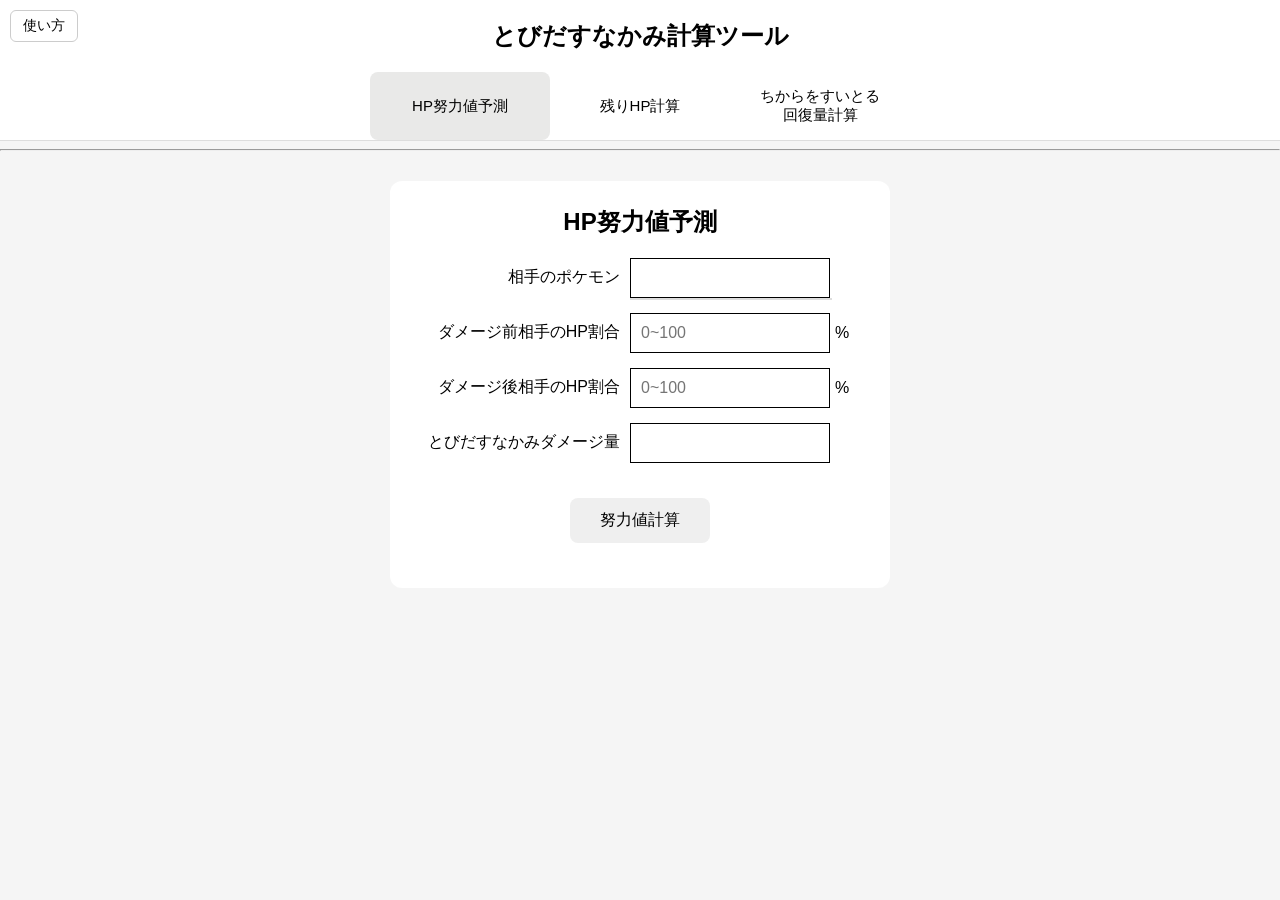
<file: templates/index.html>
<!DOCTYPE html>
<html lang="ja">

<head>
    <meta charset="UTF-8">
    <meta name="viewport" content="width=device-width, initial-scale=1.0">
    <link rel="stylesheet" href="/static/style.css">

    <title>とびだすなかみ計算ツール</title>
    
</head>

<body>
    <a href="/about" class="about-button">使い方</a>

    <h1>とびだすなかみ計算ツール</h1>

    <!-- 上部メニュー -->
    <div class="menu">
        <button id="doryokutiButton">HP努力値予測</button>
        <button id="hpButton">残りHP計算</button>
        <button id="kaihukuryouButton">ちからをすいとる<br>回復量計算</button>
    </div>

    <hr>

    <!-- 努力値計算 -->
    <div class="page" id="doryokutiPage">

        <h2>HP努力値予測</h2>

        <div class="font-row">
            <label>相手のポケモン</label>
            <div class="pokemon-search">
                <input type="text" id="pokemonName">
                <div id="pokemonSuggestions"></div>
            </div>
        </div>

        <div class="font-row">
            <label>ダメージ前相手のHP割合</label>
            <div class="percent-input">
                <input type="text" id="beforeHP" placeholder="0~100">
                <span>%</span>
            </div>
        </div>    

        <div class="font-row">
            <label>ダメージ後相手のHP割合</label>
            <div class="percent-input">
                <input type="text" id="afterHP" placeholder="0~100">
                <span>%</span>
            </div>
        </div>

        <div class="font-row">
            <label>とびだすなかみダメージ量</label>
            <input type="text" id="nokoriHP">
        </div>

        <button class="calculate-button" id="doryokutiCalculate">
            努力値計算
        </button>
        <div id="doryokutiResult"></div>

    </div>


    <!-- HP計算 -->
    <div class="page" id="hpPage">

        <h2>残りHP計算</h2>

        <div class="font-row">
            <label>相手のポケモン</label>

            <div class="pokemon-search">
                <input type="text" id="pokemonName2">
                <div id="pokemonSuggestions2"></div>
            </div>
        </div>

        <div class="font-row">
            <label>相手のHP努力値</label>
            <input type="text" id="hdoryokuti" placeholder="0~32">
        </div>

        <div class="font-row">
            <label>相手のHP割合</label>
            <div class="percent-input">
                <input type="text" id="hpwariai" placeholder="0~100">
                <span>%</span>
            </div>
        </div>

        <button class="calculate-button" id="hpyosouCalculate">
            相手のHP計算
        </button>
        <div id="hpyosouResult"></div>

    </div>


    <!-- 回復量計算 -->
    <div class="page" id="kaihukuryouPage">

        <h2>ちからをすいとる回復量計算</h2>

        <div class="font-row">
            <label>相手のポケモン</label>

            <div class="pokemon-search">
                <input type="text" id="pokemonName3">
                <div id="pokemonSuggestions3"></div>
            </div>
        </div>

        <div class="font-row">
            <label>相手のA努力値</label>
            <input type="text" id="adoryokuti" placeholder="0~32">
        </div>

        <div class="font-row">
            <label>相手のA補正</label>
            <select id="ahosei">
                <option value="1.0">1.0</option>
                <option value="1.1">1.1</option>
                <option value="0.9">0.9</option>
            </select>
        </div>

        <div class="font-row">
            <label>相手のAランク</label>
            <select id="aranku">
                <option value="1.0">0</option>
                <option value="2/3">-1</option>
                <option value="1/2">-2</option>
                <option value="2/5">-3</option>
                <option value="1/3">-4</option>
                <option value="2/7">-5</option>
                <option value="1/4">-6</option>
                <option value="1.5">1</option>
                <option value="2.0">2</option>
                <option value="2.5">3</option>
                <option value="3.0">4</option>
                <option value="3.5">5</option>
                <option value="4.0">6</option>
            </select>
        </div>

        <button class="calculate-button" id="kaihukuryouCalculate">
            回復量計算
        </button>
        <div id="kaihukuryouResult"></div>

    </div>

    <script>
        const pokemonNames = {{ pokemon_names | tojson}};
    </script>
    <script src="/static/script.js"></script>

</body>

</html>
</file>
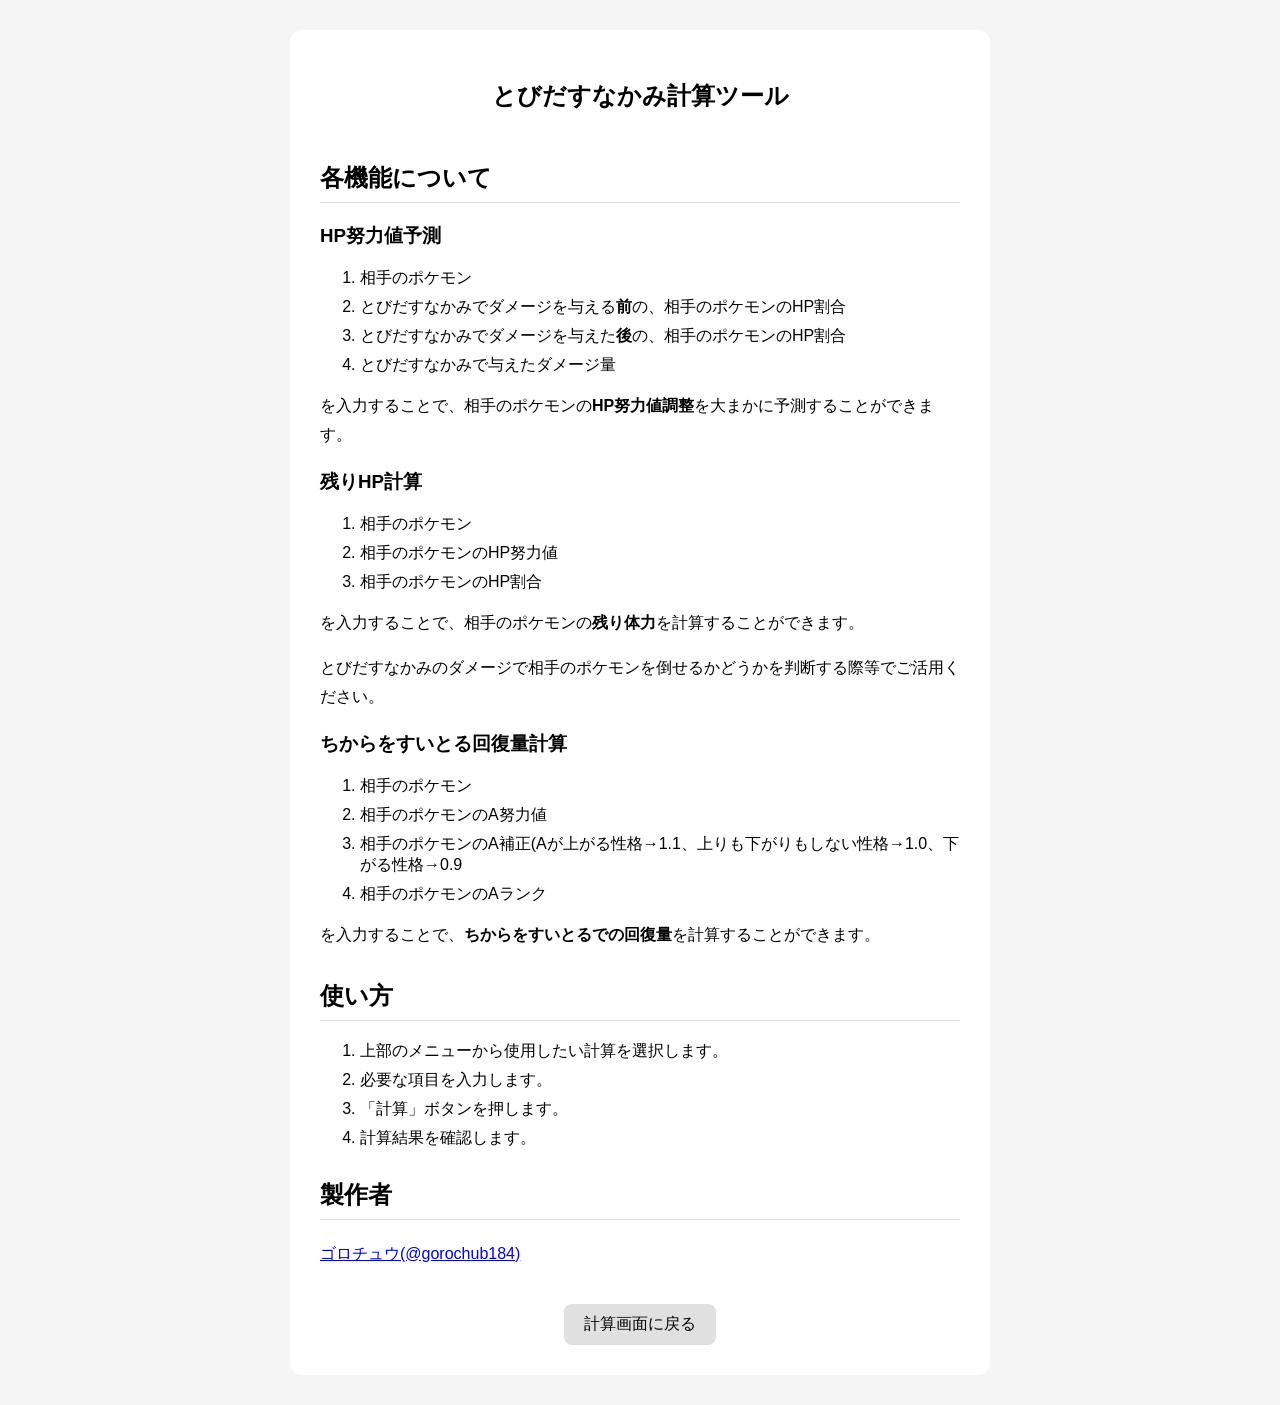
<file: templates/about.html>
<!DOCTYPE html>
<html lang="ja">

<head>
    <meta charset="UTF-8">
    <meta name="viewport" content="width=device-width, initial-scale=1.0">

    <title>このサイトについて - とびだすなかみ計算ツール</title>

    <link rel="stylesheet" href="/static/style.css">
</head>

<body>

    <div class="about-page">

        <h1>とびだすなかみ計算ツール</h1>


        <h2>各機能について</h2>

        <h3>HP努力値予測</h3>
        <ol>
            <li>相手のポケモン</li>
            <li>とびだすなかみでダメージを与える<b>前</b>の、相手のポケモンのHP割合</li>
            <li>とびだすなかみでダメージを与えた<b>後</b>の、相手のポケモンのHP割合</li>
            <li>とびだすなかみで与えたダメージ量</li>
        </ol>
        <p>
            を入力することで、相手のポケモンの<b>HP努力値調整</b>を大まかに予測することができます。
        </p>

        <h3>残りHP計算</h3>
        <ol>
            <li>相手のポケモン</li>
            <li>相手のポケモンのHP努力値</li>
            <li>相手のポケモンのHP割合</li>
        </ol>
        <p>
            を入力することで、相手のポケモンの<b>残り体力</b>を計算することができます。
        </p>
        <p>
            とびだすなかみのダメージで相手のポケモンを倒せるかどうかを判断する際等でご活用ください。
        </p>

        <h3>ちからをすいとる回復量計算</h3>
        <ol>
            <li>相手のポケモン</li>
            <li>相手のポケモンのA努力値</li>
            <li>相手のポケモンのA補正(Aが上がる性格→1.1、上りも下がりもしない性格→1.0、下がる性格→0.9</li>
            <li>相手のポケモンのAランク</li>
        </ol>
        <p>
            を入力することで、<b>ちからをすいとるでの回復量</b>を計算することができます。
        </p>


        <h2>使い方</h2>
        <ol>
            <li>上部のメニューから使用したい計算を選択します。</li>
            <li>必要な項目を入力します。</li>
            <li>「計算」ボタンを押します。</li>
            <li>計算結果を確認します。</li>
        </ol>


        <h2>製作者</h2>
        <p>
            <a href="https://x.com/gorochub184">ゴロチュウ(@gorochub184)</a>
        </p>

        <a href="/" class="back-button">計算画面に戻る</a>

    </div>

</body>

</html>
</file>
<file: static/style.css>
/*ページ全体*/
body {
    margin: 0;
    font-family: sans-serif;
    background-color: #f5f5f5;
    text-align: center;
}

/*使用方法*/
.about-button {
    position: absolute;
    top: 10px;
    left: 10px;

    padding: 6px 12px;

    color: black;
    background-color: white;
    border: 1px solid #ccc;
    border-radius: 6px;

    text-decoration: none;
    font-size: 14px;
}

/*タイトル*/
h1 {
    margin: 0;
    padding: 20px;
    background-color: white;
    font-size: 24px;
}

/*上部メニュー*/
.menu {
    display: flex;
    justify-content: center;
    background-color: white;
    border-bottom: 1px solid #ddd;
}

/*上部メニューのボタン*/
.menu button {
    flex: 1;
    max-width: 180px;
    padding: 15px 10px;
    border: none;
    background-color: white;
    font-size: 15px;
    cursor: pointer;
}
.menu button.active-menu {
    background-color: #e9e9e8;
    border-radius: 8px;
}

/*計算画面*/
.page {
    max-width: 500px;
    margin: 30px auto;
    padding: 25px;
    background-color: white;
    border-radius: 12px;
    box-sizing: border-box;
}

/*見出し*/
h2 {
    margin-top: 0;
}

/*入力欄*/
input,
select {
    padding: 10px;
    font-size: 16px;
    width: 180px;
    box-sizing: border-box;
    border: 1px solid black;
}

/*計算ボタン*/
.calculate-button {
    margin-top: 20px;
    padding: 12px 30px;
    font-size: 16px;
    border: none;
    border-radius: 8px;
    cursor: pointer;
}

.font-row {
    display: grid;
    grid-template-columns: 200px 230px;
    align-items: center;
    gap: 10px;
    margin-bottom: 15px;
    justify-content: center;
}

/*ラベル*/
.font-row label {
    text-align: right;
}

/*入力欄*/
.font-row input {
    width: 200px;
    box-sizing: border-box;
}

/*%*/
.percent-input {
    display: flex;
    align-items: center;
    gap: 5px;
}
.percent-input input {
    width: 200px;
}

/*出力*/
#doryokutiResult,
#hpyosouResult,
#kaihukuryouResult {
    font-size: 20px;
    margin-top: 20px;
}

/*予測変換*/
.pokemon-search {
    position: relative;
    width: 200px;
}

#pokemonSuggestions,
#pokemonSuggestions2,
#pokemonSuggestions3 {
    position: absolute;
    top: 100%;
    left: 0;
    width: 200px;
    background-color: white;
    border: 1px solid #ddd;
    z-index: 10;
}

/* 予測変換の候補 */
#pokemonSuggestions div,
#pokemonSuggestions2 div,
#pokemonSuggestions3 div {
    padding: 8px;
    cursor: pointer;
}

/* カーソルを合わせたとき */
#pokemonSuggestions div:hover,
#pokemonSuggestions2 div:hover,
#pokemonSuggestions3 div:hover {
    background-color: #e0e0e0;
}

/*使用方法ページ*/
.about-page {
    max-width: 700px;
    margin: 30px auto;
    padding: 30px;
    background-color: white;
    border-radius: 12px;
    box-sizing: border-box;
    text-align: left;
}

.about-page h1 {
    text-align: center;
    margin-bottom: 30px;
}

.about-page h2 {
    margin-top: 30px;
    padding-bottom: 8px;
    border-bottom: 1px solid #ddd;
}

.about-page h3 {
    margin-top: 20px;
}

.about-page p {
    line-height: 1.8;
}

.about-page li {
    margin-bottom: 8px;
}

.back-button {
    display: block;
    width: fit-content;
    margin: 35px auto 0;
    padding: 10px 20px;
    color: black;
    background-color: #e0e0e0;
    border-radius: 8px;
    text-decoration: none;
}

.back-button:hover {
    background-color: #d0d0d0;
}

/*スマホ用*/
@media (max-width: 600px) {

    h1 {
        font-size: 20px;
    }

    .menu button {
        font-size: 13px;
        padding: 14px 5px;
    }

    .page {
        margin: 20px 10px;
        padding: 20px 15px;
    }

    .font-row {
        grid-template-columns: 1fr;
        gap: 5px;
        margin-bottom: 15px;
    }
    
    .font-row label {
        text-align: left;
    }

    .font-row input {
        width: 200px;
    }

    .about-page {
    margin: 20px 10px;
    padding: 20px 15px;
    }

}
</file>
